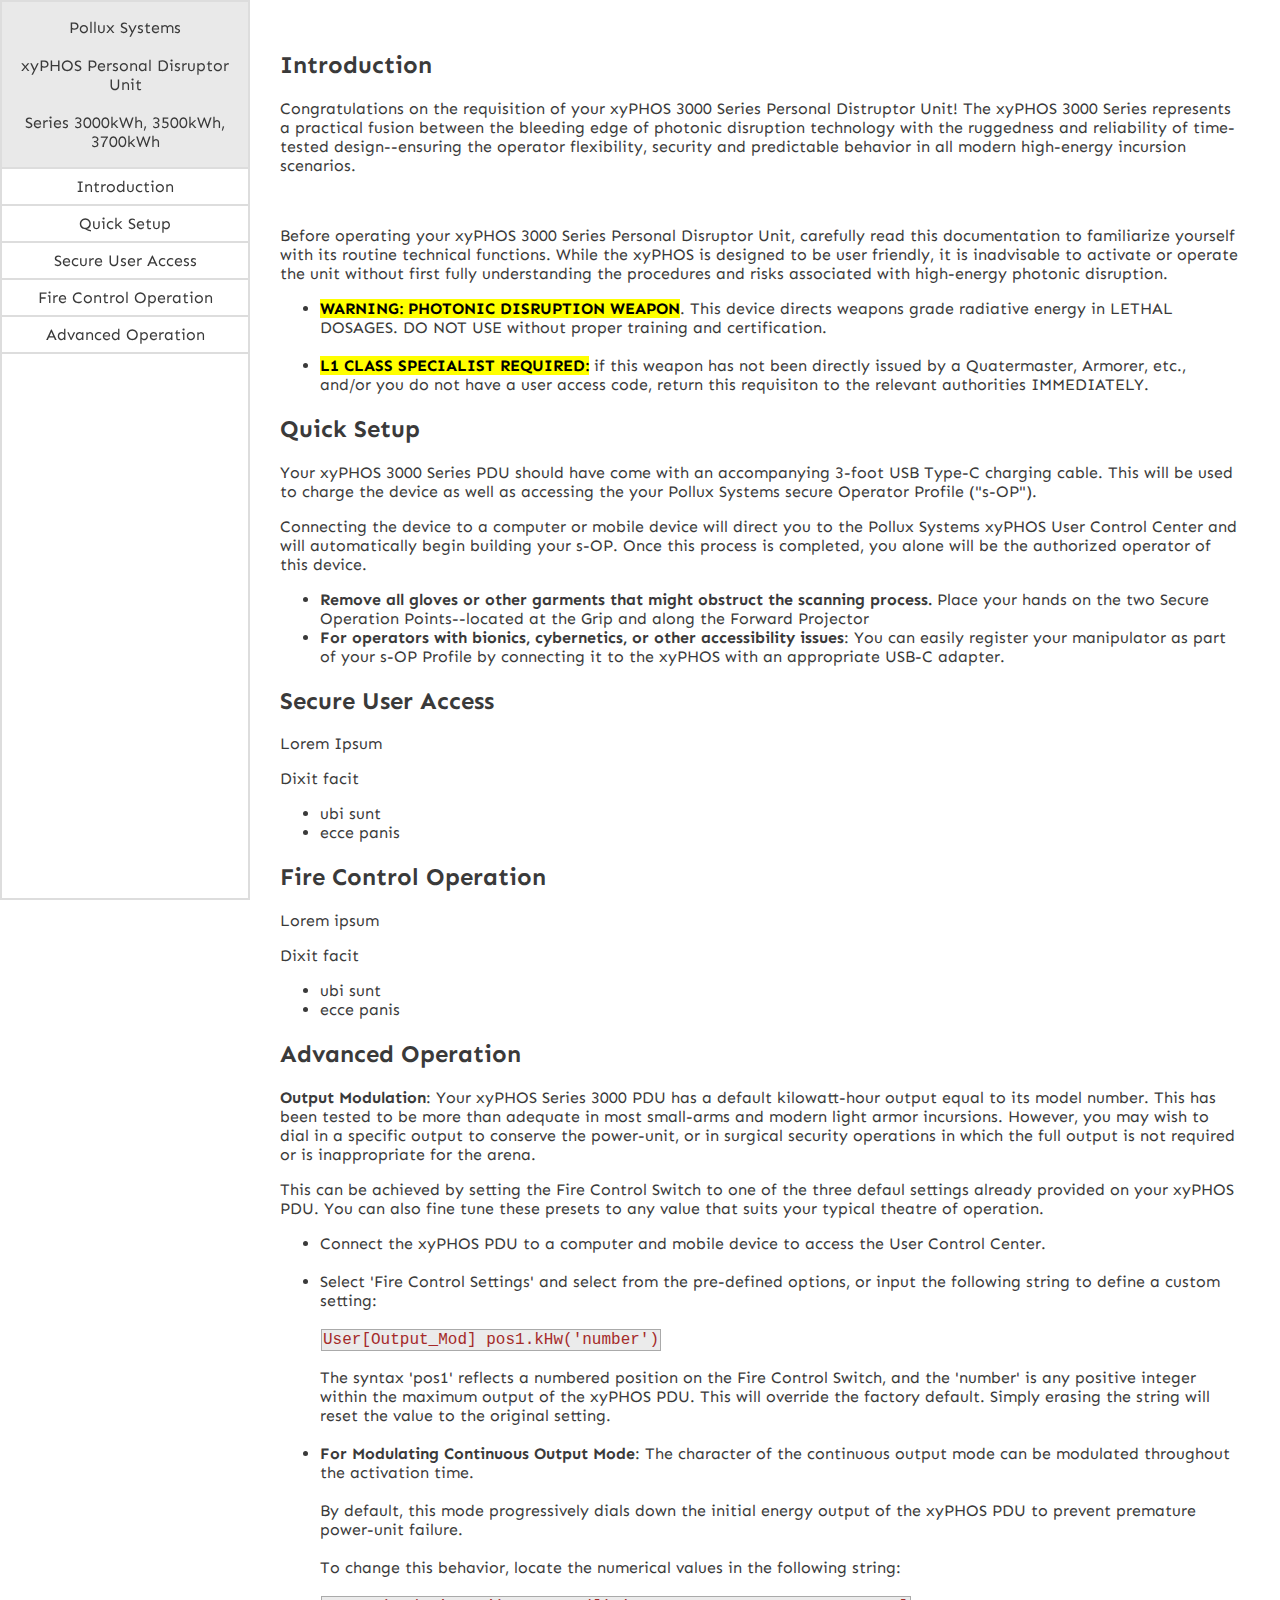
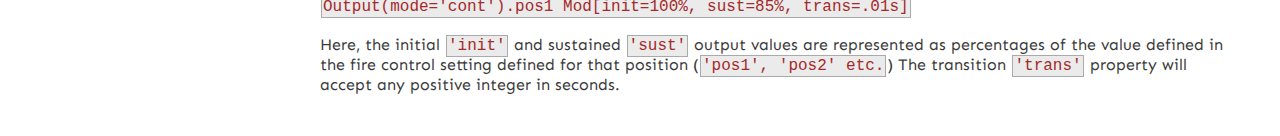
<file: Technical Documentation Page/index.html>
<!DOCTYPE html>
<html lang='en'>
<head>
  <meta charset='UTF-8'>
  <meta name='viewport' content='width=device-width, initial-scale=1.0'>
  <link rel='stylesheet' href='./styles.css'>
  <style>
    @import url('https://fonts.googleapis.com/css2?family=Sen:wght@400..800&display=swap');
  </style>
</head>
  <body>
  <div id='container'>
    <nav id='navbar'>
      <header>Pollux Systems <br><br>xyPHOS Personal Disruptor Unit <br><br>Series 3000kWh, 3500kWh, 3700kWh </header>
        <ul>
          <li><a class='nav-link' href="#Introduction">Introduction</a></li>
          <li><a class='nav-link' href="#Quick_Setup">Quick Setup</a></li>
          <li><a class='nav-link' href="#Secure_User_Access">Secure User Access</a></li>
          <li><a class='nav-link' href="#Fire_Control_Operation">Fire Control Operation</a></li>
          <li><a class='nav-link' href="#Advanced_Operation">Advanced Operation</a></li>
        </ul>
    </nav>
    <main id='main-doc'>
      <section class='main-section' id='Introduction'>
        <header><h2>Introduction</h2></header>
        <p>Congratulations on the requisition of your xyPHOS 3000 Series Personal Distruptor Unit! The xyPHOS 3000 Series represents a practical fusion between the bleeding edge of photonic disruption technology with the ruggedness and reliability of time-tested design--ensuring the operator flexibility, security and predictable behavior in all modern high-energy incursion scenarios.</p>
        <br>
        <p>Before operating your xyPHOS 3000 Series Personal Disruptor Unit, carefully read this documentation to familiarize yourself with its routine technical functions. While the xyPHOS is designed to be user friendly, it is inadvisable to activate or operate the unit without first fully understanding the procedures and risks associated with high-energy photonic disruption.</p>    
          <ul>
            <li><span>WARNING: PHOTONIC DISRUPTION WEAPON</span>. This device directs weapons grade radiative energy in LETHAL DOSAGES. DO NOT USE without proper training and certification.</li>
            <br>
            <li><span>L1 CLASS SPECIALIST REQUIRED:</span> if this weapon has not been directly issued by a Quatermaster, Armorer, etc., and/or you do not have a user access code, return this requisiton to the relevant authorities IMMEDIATELY.</li>
          </ul>
      </section>
      <section class='main-section' id='Quick_Setup'>
        <header><h2>Quick Setup</h2></header>
        <p>Your xyPHOS 3000 Series PDU should have come with an accompanying 3-foot USB Type-C charging cable. This will be used to charge the device as well as accessing the your Pollux Systems secure Operator Profile ("s-OP").</p>
        <p>Connecting the device to a computer or mobile device will direct you to the Pollux Systems xyPHOS User Control Center and will automatically begin building your s-OP. Once this process is completed, you alone will be the authorized operator of this device. </p>    
          <ul>
            <li><b>Remove all gloves or other garments that might obstruct the scanning process.</b> Place your hands on the two Secure Operation Points--located at the Grip and along the Forward Projector</li>
            <li><b>For operators with bionics, cybernetics, or other accessibility issues</b>: You can easily register your manipulator as part of your s-OP Profile by connecting it to the xyPHOS with an appropriate USB-C adapter.</li>
          </ul>         
             
      </section>
      <section class='main-section' id='Secure_User_Access'>
        <header><h2>Secure User Access</h2></header>
        <p>Lorem Ipsum</p>
        <p>Dixit facit</p>    
          <ul>
            <li>ubi sunt</li>
            <li>ecce panis</li>
          </ul>          
     
      </section>
      <section class='main-section' id='Fire_Control_Operation'>
        <header><h2>Fire Control Operation</h2></header>
        <p>Lorem ipsum</p>
        <p>Dixit facit</p>
          <ul>
            <li>ubi sunt</li>
            <li>ecce panis</li>
          </ul>                  
      </section>
      <section class='main-section' id='Advanced_Operation'>
        <header><h2>Advanced Operation</h2></header>
        <p><b>Output Modulation</b>: Your xyPHOS Series 3000 PDU has a default kilowatt-hour output equal to its model number. This has been tested to be more than adequate in most small-arms and modern light armor incursions. However, you may wish to dial in a specific output to conserve the power-unit, or in surgical security operations in which the full output is not required or is inappropriate for the arena. </p>
        <p>This can be achieved by setting the Fire Control Switch to one of the three defaul settings already provided on your xyPHOS PDU. You can also fine tune these presets to any value that suits your typical theatre of operation.</p>    
          <ul>
            <li>Connect the xyPHOS PDU to a computer and mobile device to access the User Control Center. </li>
            <br>
            <li>Select 'Fire Control Settings' and select from the pre-defined options, or input the following string to define a custom setting:
              <br><br>
              <code>User[Output_Mod] pos1.kHw('number')</code>
              <br><br>
              The syntax 'pos1' reflects a numbered position on the Fire Control Switch, and the 'number' is any positive integer within the maximum output of the xyPHOS PDU. This will override the factory default. Simply erasing the string will reset the value to the original setting.
              </li>
              <br>
              <li><b>For Modulating Continuous Output Mode</b>: The character of the continuous output mode can be modulated throughout the activation time. 
              <br>
              <br>
              By default, this mode progressively dials down the initial energy output of the xyPHOS PDU to prevent premature power-unit failure.
              <br>
              <br>
              To change this behavior, locate the numerical values in the following string:
              <br>
              <br>
              <code>Output(mode='cont').pos1 Mod[init=100%, sust=85%, trans=.01s]</code>
              <br>
              <br>
              Here, the initial <code>'init'</code> and sustained <code>'sust'</code> output values are represented as percentages of the value defined in the fire control setting defined for that position (<code>'pos1', 'pos2' etc.</code>)
              The transition <code>'trans'</code> property will accept any positive integer in seconds.
              </li>
              
            
          </ul>                
      </section>
    </main>
    </div>  
   </body>
</html>
</file>
<file: Technical Documentation Page/styles.css>
html {
    font-size: 16px;
    font-family: Sen, sans-serif;
    min-width: 290px;
    
  }
  
  body {
    margin: 0; 
    color: #3a3a3a;
    min-width: 290px;
  }
  
  span {
    background-color: #ffff00;
    color: black;
    font-weight: bold;
  }
  
  h1 { 
    text-align: right;
  }
  
  #container {
    display: flex;
    flex-direction: row; 
  }
  
  code {
    background-color: #ebebeb;
    color: brown;
    box-sizing: border-box;
    border: 1px solid #aaa;
    padding: 1px;
    margin: 1px;
  }
  
  nav {
    display: flex;
    flex-direction: column; 
    width: 250px;
    height: 100vh;
    padding: 0; 
    margin: 0; 
    top: 0;
    left: 0;
    position: fixed; 
    border: 2px solid #ddd;
    box-sizing: border-box; 
    z-index: 1;
  }
  
  nav header {
    padding: 1rem; 
    border-bottom: 2px solid #ddd;
    text-align: center; 
    background: #e9e9e9; 
    box-sizing: border-box; 
  }
  
  nav ul {
    padding: 0;
    margin: 0; 
    list-style: none; 
  }
  
  nav li {
    text-align: center;
    padding: 0.5rem; 
    border-bottom: 2px solid #ddd; 
    width: 100%; 
    box-sizing: border-box; 
  }
  
  nav li:hover {
    background-color: #efefef; 
  }
  
  nav li a {
    display: block;
    width: 100%;
    text-decoration: none;
    color: inherit;
  
  }
  
  main {
    
    margin-left: 250px; 
    padding: 15px; 
  }
  
  
  @media only screen and (max-width: 815px) {
    /* For mobile phones: */  
    #navbar header {
      display: none;
    }
  
    #navbar {
      position: fixed; 
      top: 0;         
      left: 0;        
      width: 100%;    
      height: 60px;   
      background-color: #f0f0f0; 
      display: flex;   
      justify-content: center; 
      align-items: center; 
      z-index: 1000;  
      overflow-x: auto;
      white-space: nowrap;
    }
  
  #navbar ul {
      display: flex;    
      padding: 0;      
      margin: 0;       
      width: 95%;
      list-style: none; 
      height: auto;    
    }
  
    #navbar li {
      padding: 10px 20px;
      transition: background-color 0.13s ease-out;
    }
  
    #navbar li:active {
      background-color: black;
      color: white; 
    }
  
    main {
      margin: 40px 0 0 0 ;
      padding: 25px;
      justify-content: center;
      text-align: left;
      max-width: 100%;
      word-break: break-word;
      word-wrap: break-word; 
    }
  }
  
  @media only screen and (min-width:815px) {
    /* For laptop and desktop */ 
    
    main {
      padding: 30px;
      max-width: 75%;
    }
  
    nav {
      width: 250px;
    }
  
  }
</file>
